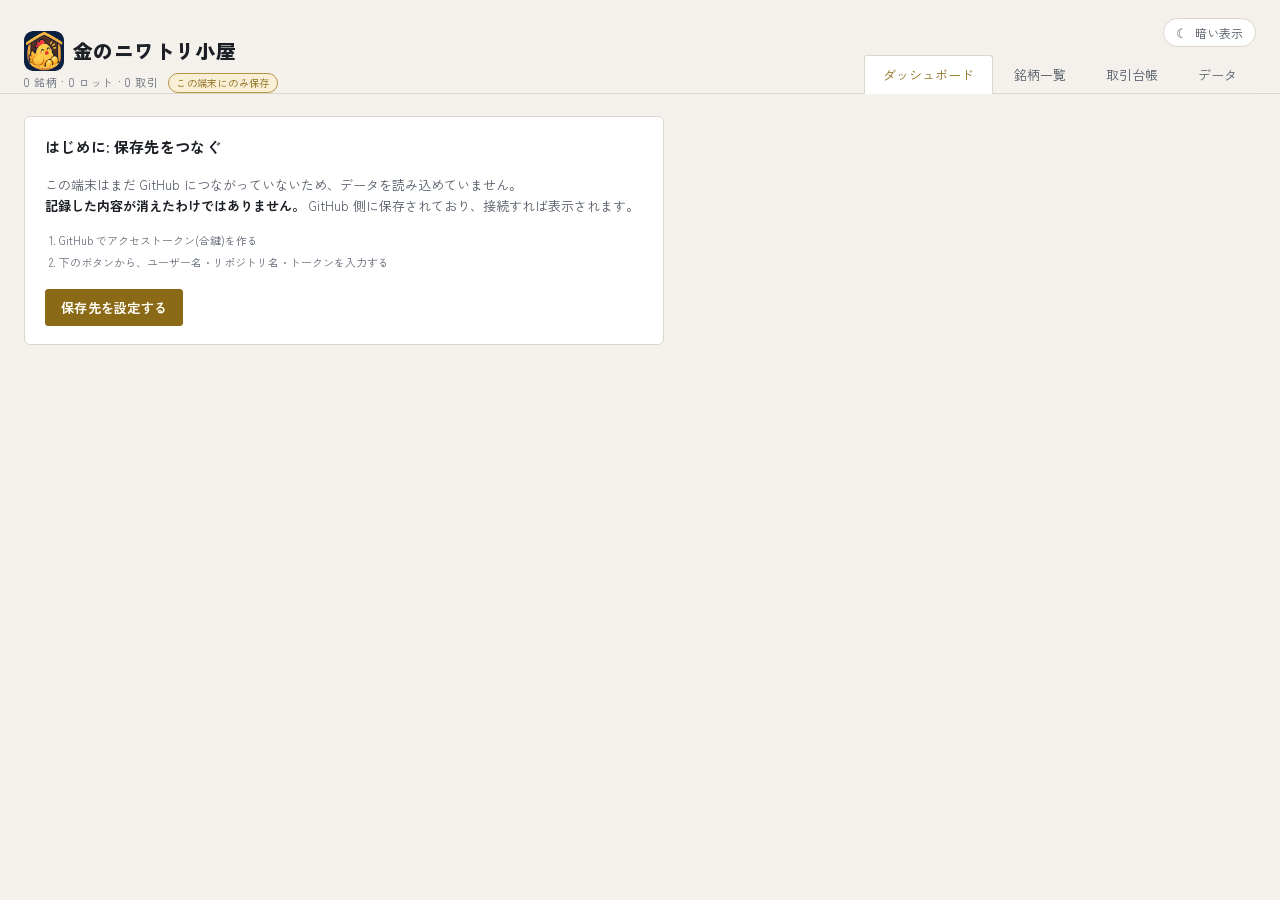
<file: index.html>
<!doctype html>
<html lang="ja">
<head>
  <meta name="app-version" content="202609152326">
  <meta charset="utf-8">
  <meta name="viewport" content="width=device-width, initial-scale=1, viewport-fit=cover">
  <meta name="color-scheme" content="dark light">
  <title>金のニワトリ小屋</title>
  <!-- ホーム画面に置いたときの名前とアイコン(sync/make_icon.py が描く) -->
  <meta name="application-name" content="金のニワトリ小屋">
  <meta name="apple-mobile-web-app-title" content="金のニワトリ小屋">
  <meta name="theme-color" content="#f4f1ec">
  <link rel="manifest" href="./manifest.webmanifest">
  <link rel="icon" type="image/png" sizes="64x64" href="./icons/favicon-64.png">
  <link rel="icon" type="image/png" sizes="32x32" href="./icons/favicon-32.png">
  <link rel="icon" type="image/png" sizes="16x16" href="./icons/favicon-16.png">
  <link rel="apple-touch-icon" href="./icons/apple-touch-icon.png">
  <link rel="preconnect" href="https://fonts.googleapis.com">
  <link rel="preconnect" href="https://fonts.gstatic.com" crossorigin>
  <link href="https://fonts.googleapis.com/css2?family=Zen+Kaku+Gothic+New:wght@400;500;700;900&family=JetBrains+Mono:wght@400;500;700&display=swap" rel="stylesheet">
  <link rel="stylesheet" href="./css/app.css?v=202609152326">
  <script>
    // 画面の描画前にテーマを確定させ、読み込み時のちらつきを防ぐ
    try {
      document.documentElement.dataset.theme =
        localStorage.getItem('khk.theme') === 'dark' ? 'dark' : 'light';
    } catch (e) {
      document.documentElement.dataset.theme = 'light';
    }
  </script>
</head>
<body>
  <div id="app" class="app">
    <header class="topbar">
      <div class="topbar-brand">
        <h1 class="brand-title">
          <img class="brand-icon" src="./icons/favicon-128.png" alt="" width="40" height="40">
          金のニワトリ小屋
        </h1>
        <p class="brand-sub" id="brandSub">読み込み中…</p>
      </div>
      <div class="topbar-right">
        <button class="theme-toggle" id="themeToggle" type="button"
                title="明るい表示と暗い表示を切り替えます">
          <span class="theme-icon" aria-hidden="true"></span>
          <span class="theme-label"></span>
        </button>
        <nav class="tabs" id="tabs">
          <button class="tab" data-view="dashboard">ダッシュボード</button>
          <button class="tab" data-view="holdings">銘柄一覧</button>
          <button class="tab" data-view="ledger">取引台帳</button>
          <button class="tab" data-view="settings">データ</button>
        </nav>
      </div>
    </header>

    <main class="main" id="main">
      <div class="loading">読み込み中…</div>
    </main>
  </div>

  <div class="modal-root" id="modalRoot" hidden></div>
  <div class="toasts" id="toasts"></div>

  <script type="module" src="./js/app.js?v=202609152326"></script>
</body>
</html>
</file>
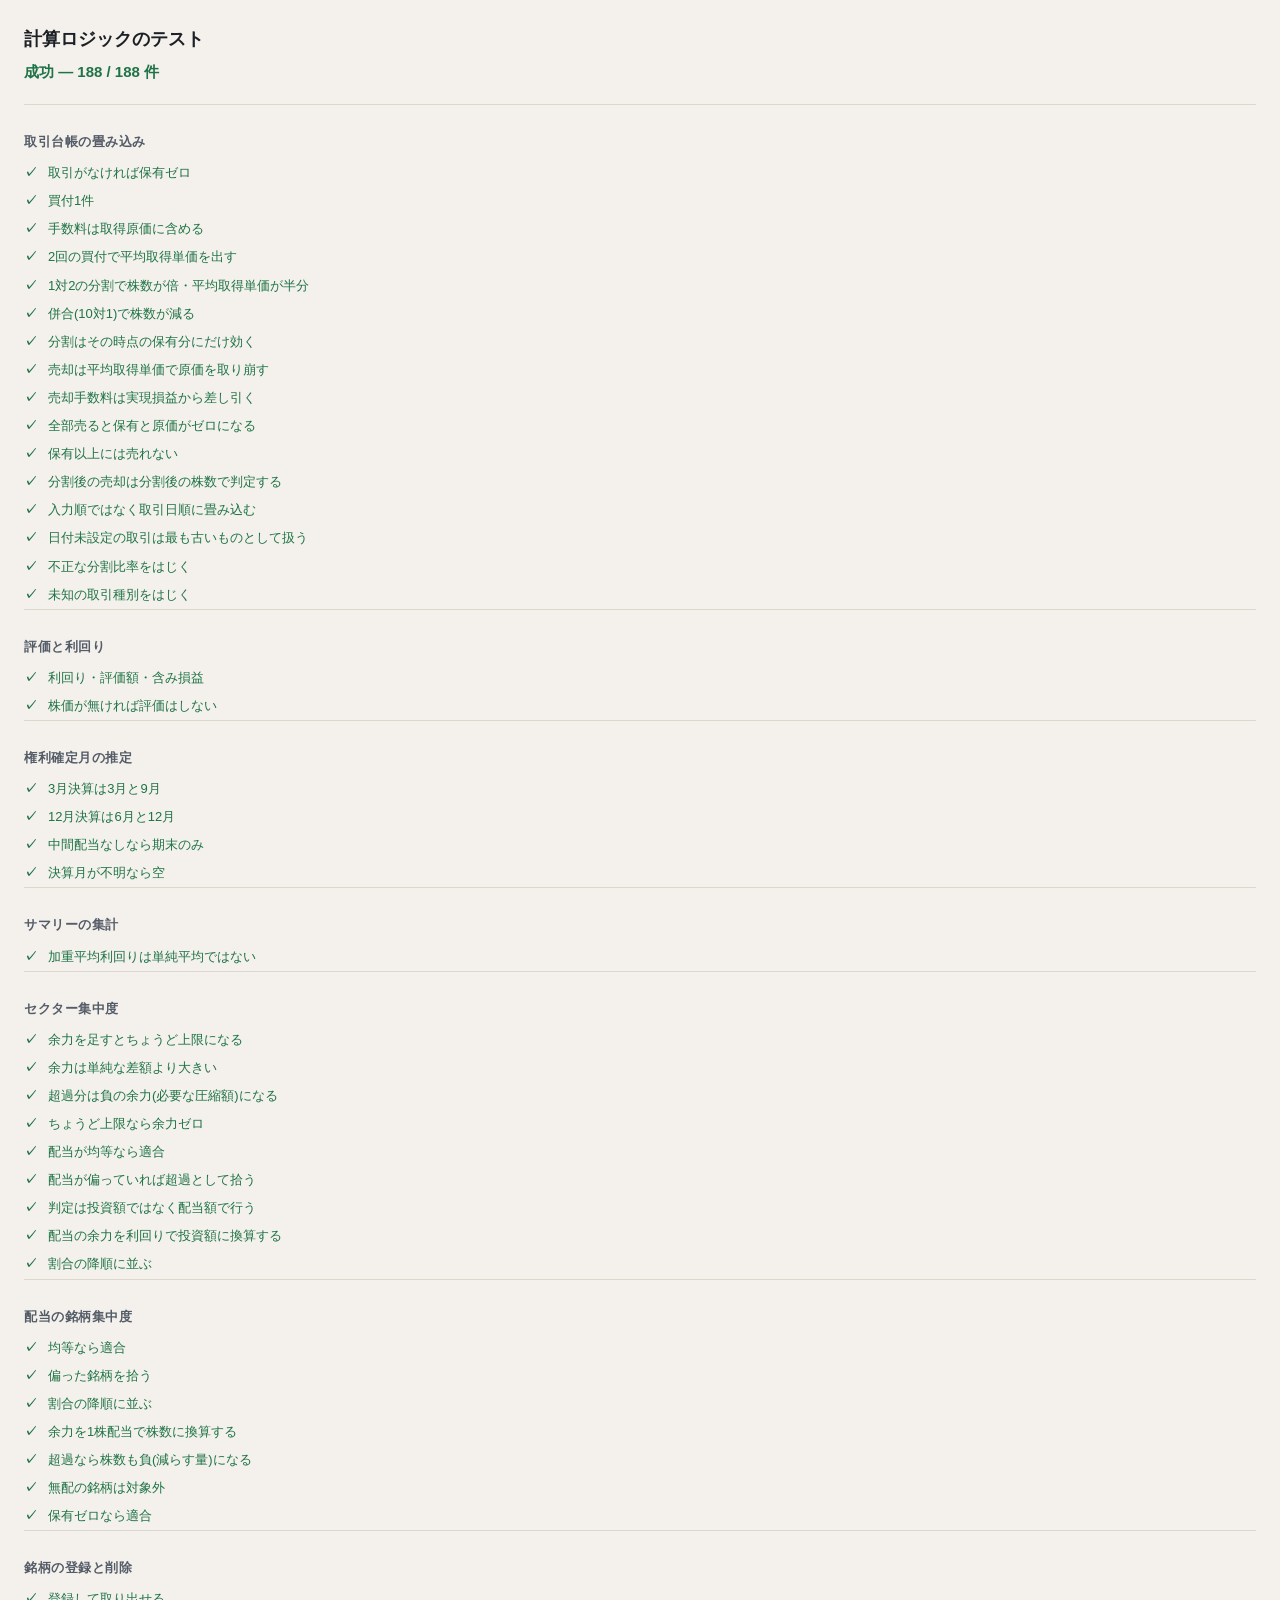
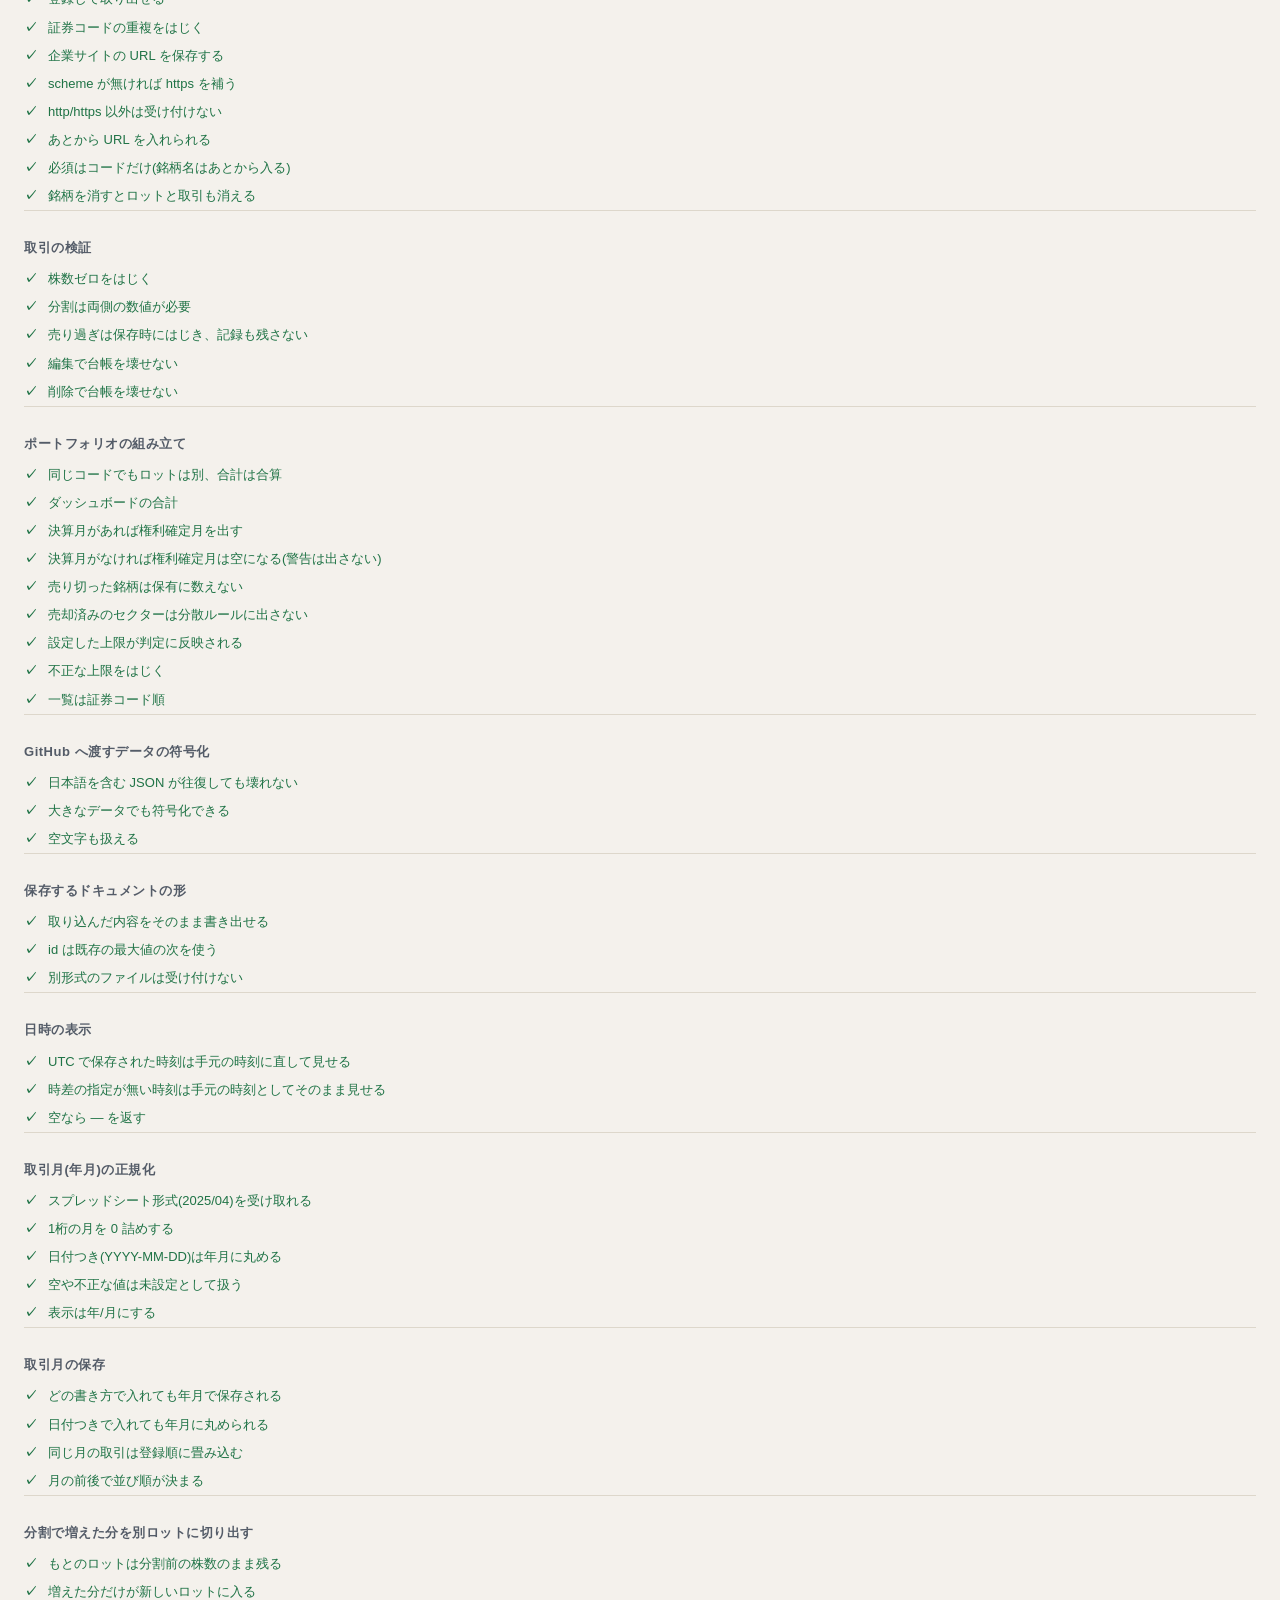
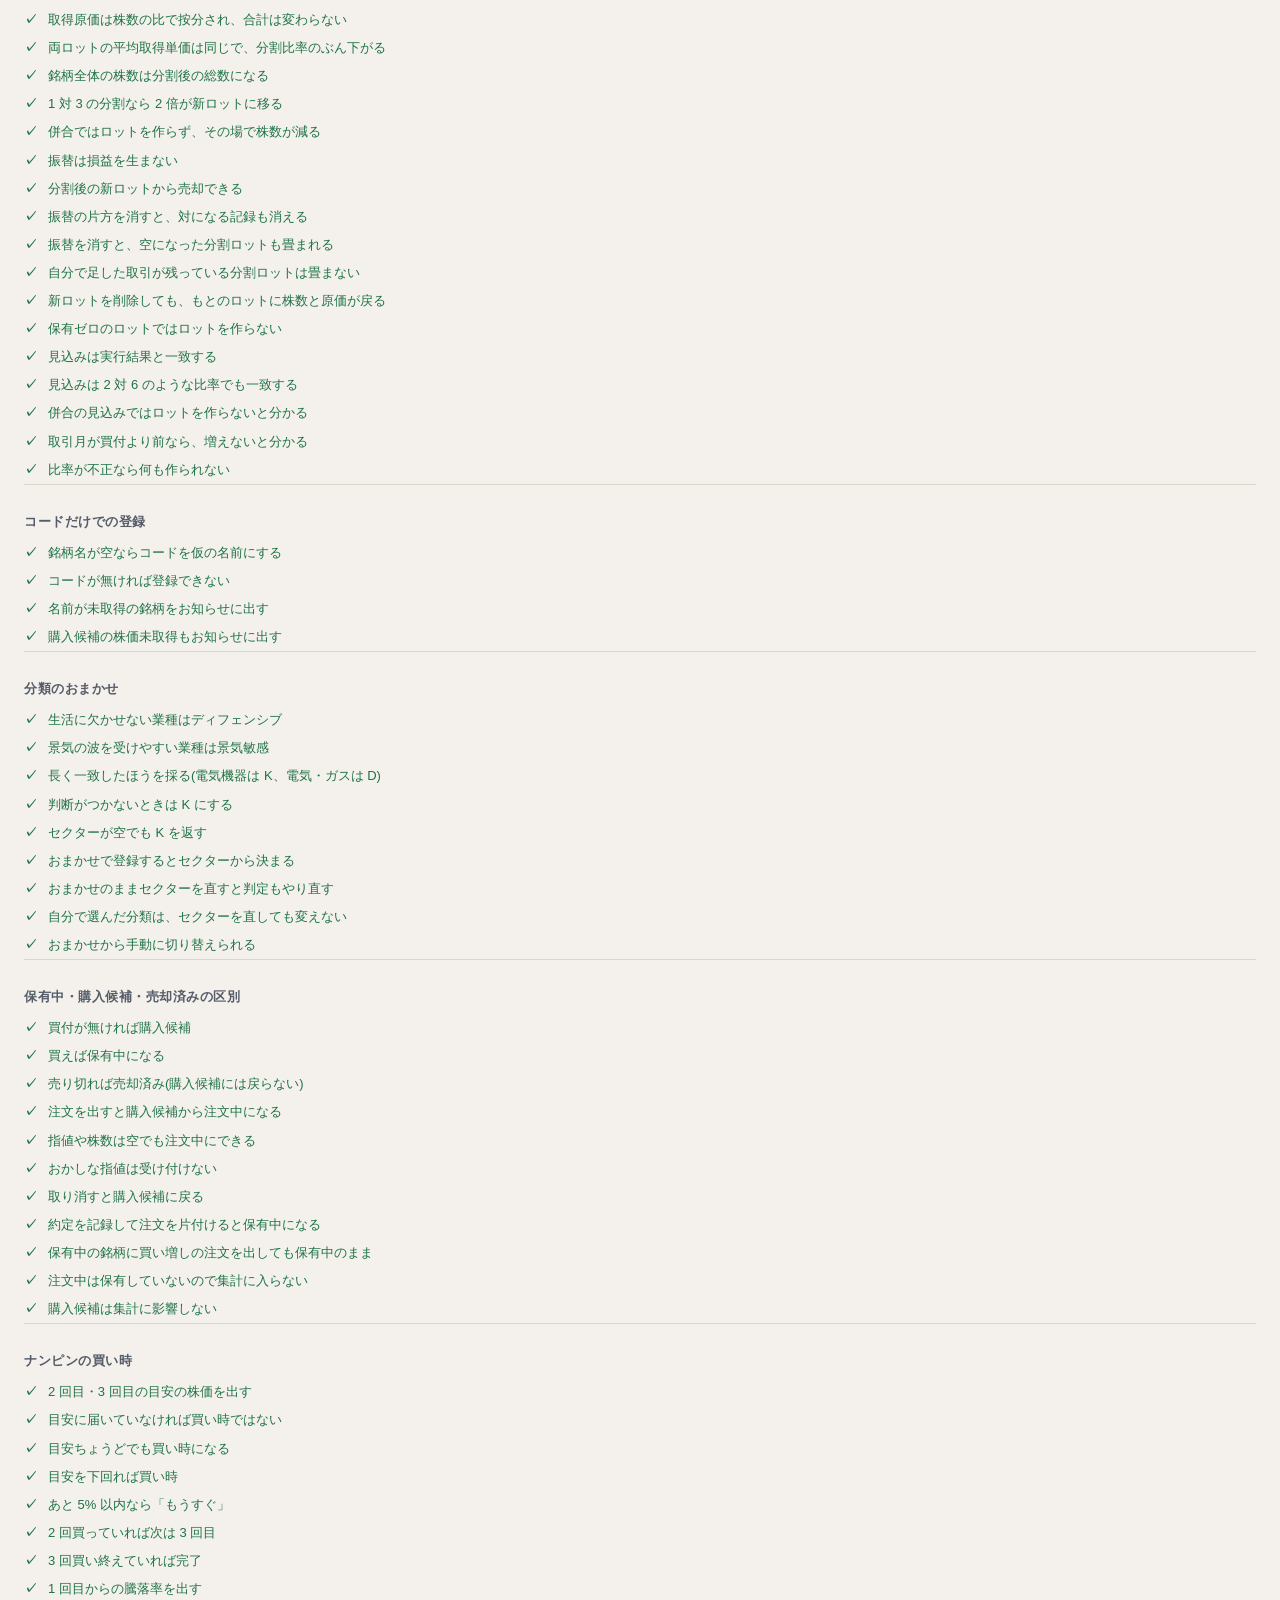
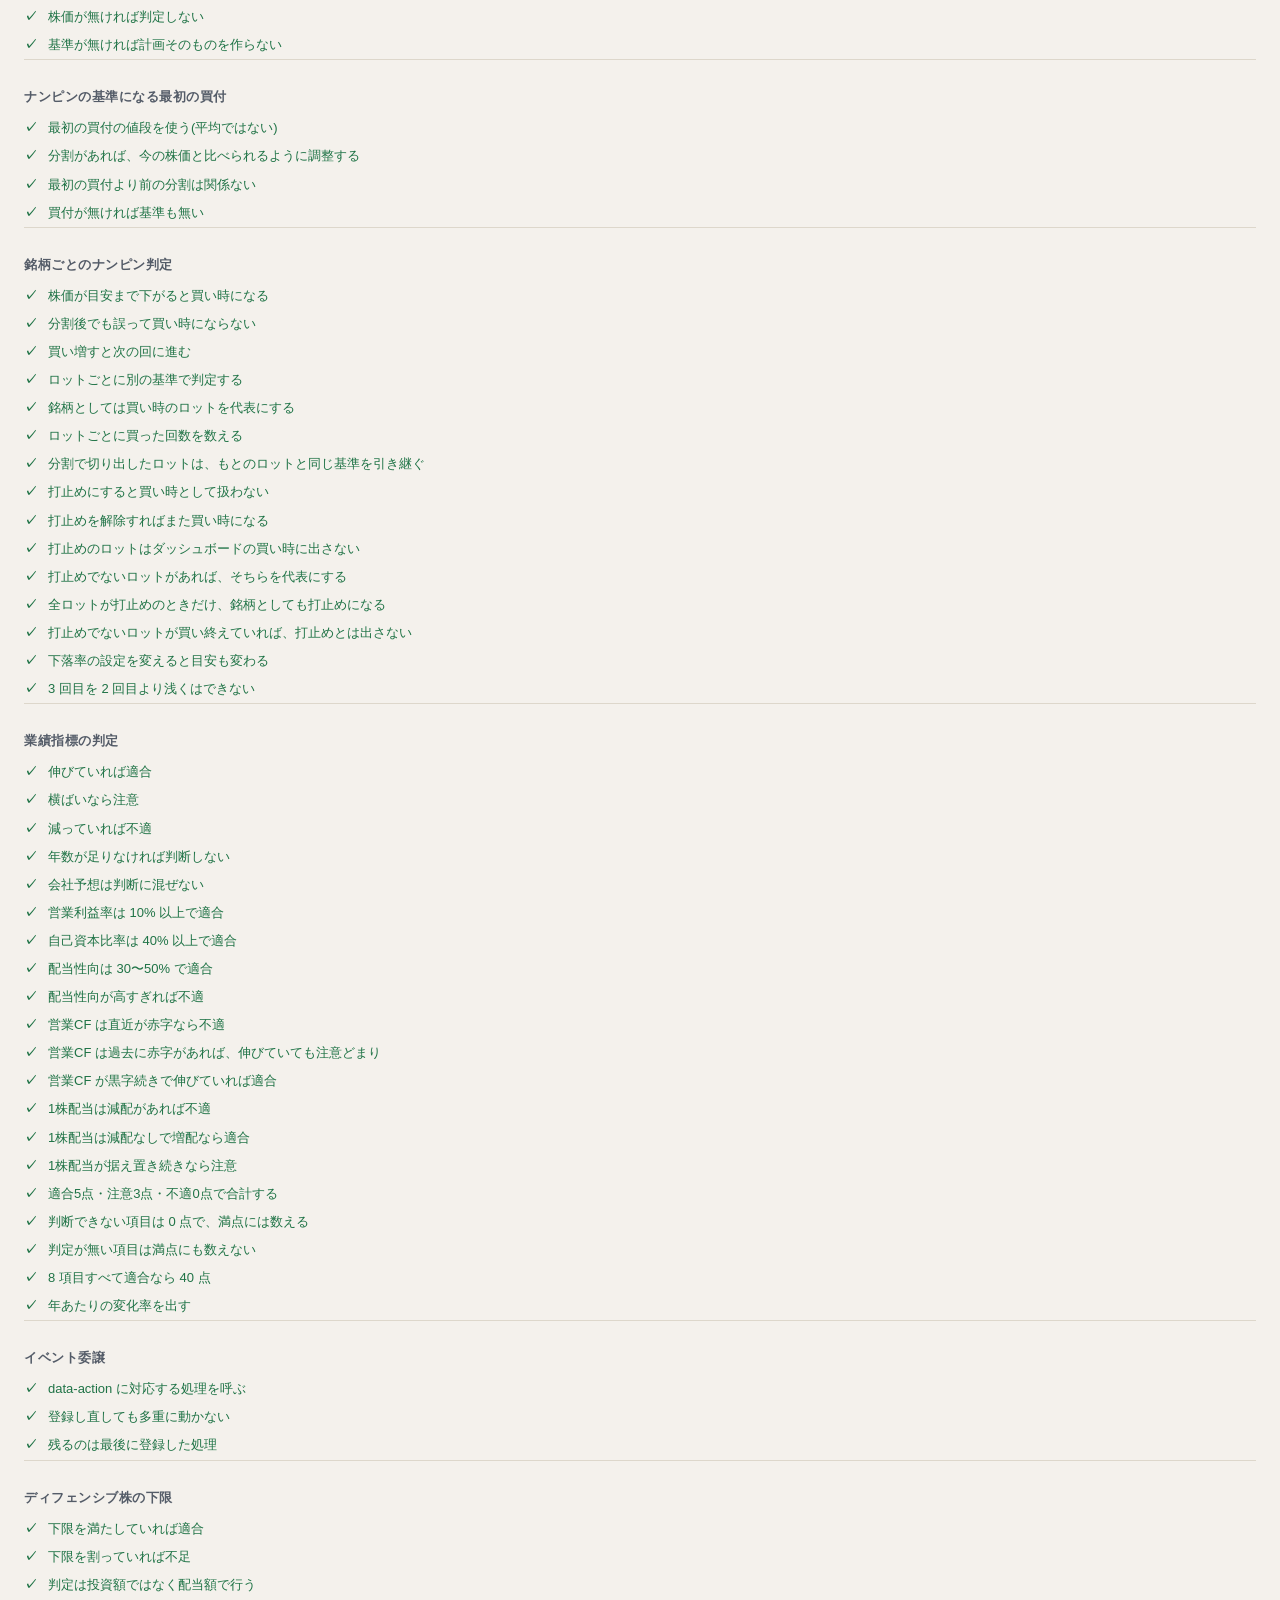
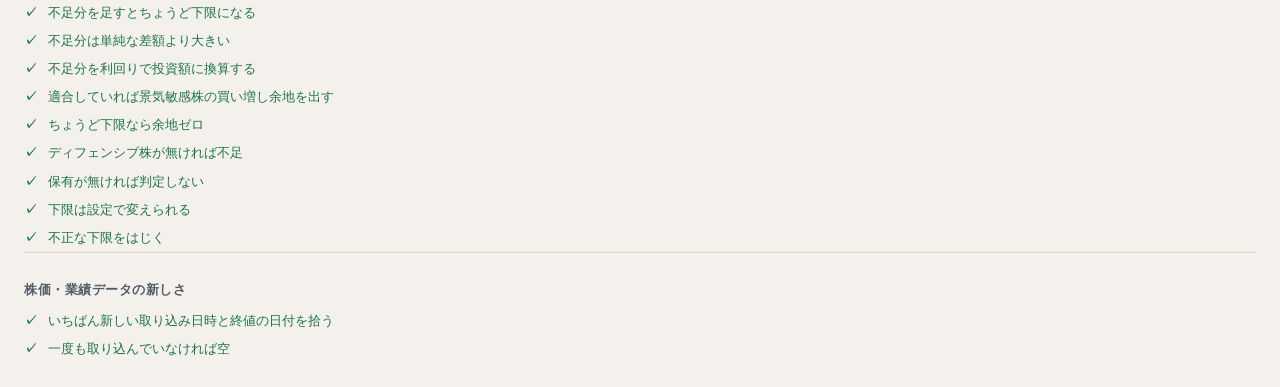
<file: tests/index.html>
<!doctype html>
<html lang="ja">
<head>
  <meta charset="utf-8">
  <title>テスト — 金のニワトリ小屋</title>
  <style>
    body {
      font-family: 'Hiragino Sans', sans-serif;
      background: #f4f1ec; color: #1c2026;
      margin: 0; padding: 24px; line-height: 1.7;
    }
    h1 { font-size: 18px; margin: 0 0 4px; }
    #summary { font-size: 15px; font-weight: 700; margin-bottom: 20px; }
    h2 { font-size: 13px; color: #545c68; margin: 22px 0 6px; letter-spacing: .04em; }
    section { border-top: 1px solid #ddd7cb; padding-top: 4px; }
    .row { display: flex; gap: 10px; font-size: 13px; padding: 3px 0; flex-wrap: wrap; }
    .mark { width: 14px; flex: none; font-weight: 700; }
    .pass { color: #1f7346; }
    .fail { color: #a8322c; }
    .row.fail { font-weight: 700; }
    pre {
      width: 100%; margin: 4px 0 8px 24px; padding: 8px 10px;
      background: #fbe9e7; border-radius: 4px;
      font-size: 12px; white-space: pre-wrap; color: #8d2b26;
    }
  </style>
</head>
<body>
  <h1>計算ロジックのテスト</h1>
  <div id="summary">実行中…</div>
  <div id="results"></div>

  <script type="module">
    import { run, render } from './runner.js?v=202609152326';
    import './tests.js';

    const summary = run();
    render(summary);
    // ブラウザ越しに結果を読み取れるようにしておく
    window.__testSummary = summary;
    document.title = `${summary.failed ? 'NG' : 'OK'} ${summary.passed}/${summary.total} — テスト`;
  </script>
</body>
</html>
</file>
<file: css/app.css>
/* =========================================================================
   高配当株ポートフォリオ — 配色と書体

   既定は明るいテーマ。<html data-theme="dark"> で暗いテーマに切り替わる。
   色は必ずここの変数を経由させ、個別のルールに生の色を書かないこと。
   ========================================================================= */

:root {
  /* --- 明るいテーマ(既定) --------------------------------------------- */
  --ink:          #f4f1ec;   /* ページの地色。和紙を思わせる温かみのある白 */
  --surface:      #ffffff;
  --surface-2:    #f7f4ee;
  --surface-3:    #ebe6dc;
  --border:       #ddd7cb;
  --border-strong:#c3bcac;
  --text-1:       #1c2026;
  --text-2:       #545c68;
  --text-3:       #676e7b;

  --gold:         #8a6a17;
  --gold-dim:     #b39543;
  --gold-hover:   #6f5511;
  --on-gold:      #fffdf6;   /* 金地のボタンに載せる文字色 */
  --teal:         #1f6960;
  --coral:        #9c4f24;
  --green:        #1f7346;
  --red:          #a8322c;
  --violet:       #55469b;
  --blue:         #2f5f9e;

  /* バッジ・警告表示の下地 */
  /* 分類 K(景気敏感)= 赤、D(ディフェンシブ)= 青。
     バッジは地色で塗りつぶして白抜き文字にするため、白文字が乗る濃さにする */
  --k-color:      #b02a22;
  --d-color:      #1c5aa0;
  --on-classification: #ffffff;
  --buy-bg:       #e2f1e8;  --buy-border:   #a6ceb7;
  --sell-bg:      #fae6e5;  --sell-border:  #dfaba8;
  --split-bg:     #eae7f6;  --split-border: #b6adda;
  --warn-bg:      #f8efd6;
  --danger-bg:    #fbeceb;  --danger-border:#dfaba8;  --danger-text: #8d2b26;

  --row-hover:    rgba(0, 0, 0, .045);
  --row-stripe:   rgba(0, 0, 0, .016);
  /* 「くわしく」で出す列の地色。行の縞より少し濃くして、列のまとまりを出す */
  --detail-col:   rgba(138, 106, 23, .05);
  --tab-hover:    rgba(0, 0, 0, .035);
  --overlay:      rgba(58, 52, 42, .38);
  --topbar-fade:  rgba(244, 241, 236, .92);
  --shadow:       0 12px 34px rgba(60, 52, 38, .16);

  /* グラフの系列色。地色に対して十分な濃さを持たせる */
  --chart-1:  #a8801f;
  --chart-2:  #1f6960;
  --chart-3:  #9c4f24;
  --chart-4:  #55469b;
  --chart-5:  #2f5f9e;
  --chart-6:  #1f7346;
  --chart-7:  #8c5a3c;
  --chart-8:  #3d7f9c;
  --chart-9:  #7a6420;
  --chart-10: #5d6472;
  --chart-11: #8a4a72;
  --chart-12: #3f7a68;

  --radius:   3px;
  --radius-lg: 6px;
  --sans: 'Zen Kaku Gothic New', 'Hiragino Sans', 'Yu Gothic UI', sans-serif;
  --display: 'Zen Kaku Gothic New', 'Hiragino Sans', 'Yu Gothic UI', sans-serif;
  --mono: 'JetBrains Mono', 'SFMono-Regular', Consolas, monospace;
}

/* --- 暗いテーマ -------------------------------------------------------
   黒ではなく紺を地にする。青みを残したまま暗くすると沈んだ印象になるため、
   彩度を上げて「濃い紺」と分かる明るさに置いている。 */
:root[data-theme="dark"] {
  --ink:          #0d1730;
  --surface:      #15223f;
  --surface-2:    #1b2a4b;
  --surface-3:    #243358;
  --border:       #27365e;
  --border-strong:#3b4e80;
  --text-1:       #eaeefa;
  --text-2:       #9daaca;
  --text-3:       #8290b2;

  --gold:         #c9a24b;
  --gold-dim:     #8a712f;
  --gold-hover:   #d8b25c;
  --on-gold:      #1d1607;
  --teal:         #4f9c93;
  --coral:        #c97b54;
  --green:        #5fa378;
  --red:          #d2716b;   /* 紺の地では沈みやすいので、少し明るくする */
  --violet:       #8878c4;
  --blue:         #5b87c4;

  /* 暗い地の上でも埋もれず、かつ白文字が読める中間の濃さにする */
  --k-color:      #c33a30;
  --d-color:      #2d6cb4;
  --on-classification: #ffffff;
  /* 紺の地に置くため、どれも少し青を含ませて浮かせている */
  --buy-bg:       #16301f;  --buy-border:   #2d5238;
  --sell-bg:      #33201f;  --sell-border:  #5c3a37;
  --split-bg:     #252347;  --split-border: #443d73;
  --warn-bg:      #2d2512;
  --danger-bg:    #351f1e;  --danger-border:#683936;  --danger-text: #e6a09b;

  --row-hover:    rgba(255, 255, 255, .05);
  --row-stripe:   rgba(255, 255, 255, .015);
  --detail-col:   rgba(201, 162, 75, .07);
  --tab-hover:    rgba(255, 255, 255, .04);
  --overlay:      rgba(4, 9, 22, .74);
  --topbar-fade:  rgba(13, 23, 48, .92);
  --shadow:       0 10px 30px rgba(0, 0, 0, .5);

  --chart-1:  #c9a24b;
  --chart-2:  #4f9c93;
  --chart-3:  #c97b54;
  --chart-4:  #8878c4;
  --chart-5:  #5b87c4;
  --chart-6:  #5fa378;
  --chart-7:  #b5896c;
  --chart-8:  #6f9ec4;
  --chart-9:  #a8894b;
  --chart-10: #7f8ba0;
  --chart-11: #9c6f8e;
  --chart-12: #5f8f7e;
}

*, *::before, *::after { box-sizing: border-box; }

html, body { height: 100%; }

body {
  margin: 0;
  background: var(--ink);
  color: var(--text-1);
  font-family: var(--sans);
  font-size: 14px;
  line-height: 1.65;
  -webkit-font-smoothing: antialiased;
}

.mono { font-family: var(--mono); font-variant-numeric: tabular-nums; }
.display { font-family: var(--display); }
.num { font-family: var(--mono); font-variant-numeric: tabular-nums; }
.pos { color: var(--green); }
.neg { color: var(--red); }
.muted { color: var(--text-3); }
.gold { color: var(--gold); }
.teal { color: var(--teal); }
[hidden] { display: none !important; }

/* ---------------------------------------------------------------- 上部バー */

.topbar {
  position: sticky;
  top: 0;
  z-index: 20;
  display: flex;
  flex-wrap: wrap;
  align-items: flex-end;
  justify-content: space-between;
  gap: 12px;
  padding: 18px 24px 0;
  background: linear-gradient(180deg, var(--ink) 72%, var(--topbar-fade));
  border-bottom: 1px solid var(--border);
  backdrop-filter: blur(8px);
}

.brand-title {
  display: flex;
  align-items: center;
  gap: 9px;
  margin: 0;
  font-family: var(--display);
  font-size: 20px;
  font-weight: 900;
  letter-spacing: .02em;
}
/* 描き込みのある絵なので、小さすぎると表情がつぶれる */
.brand-icon { width: 40px; height: 40px; border-radius: 9px; flex: none; }

.brand-sub {
  margin: 2px 0 0;
  font-size: 11px;
  color: var(--text-3);
  letter-spacing: .06em;
}

/* 保存先の状態を示す小さなラベル */
.storage-chip {
  display: inline-block;
  margin-left: 6px;
  padding: 1px 7px;
  border-radius: 999px;
  border: 1px solid;
  font-size: 10px;
  letter-spacing: .04em;
}
.storage-chip.ok { color: var(--green); border-color: var(--buy-border); background: var(--buy-bg); }
.storage-chip.warn { color: var(--gold); border-color: var(--gold-dim); background: var(--warn-bg); }
.storage-chip.bad { color: var(--red); border-color: var(--sell-border); background: var(--sell-bg); }
.sync-times { display: flex; flex-wrap: wrap; gap: 2px 14px; margin-top: 3px; }
.synced-at { white-space: nowrap; }

.topbar-right {
  display: flex;
  flex-direction: column;
  align-items: flex-end;
  gap: 8px;
}

.theme-toggle {
  display: inline-flex;
  align-items: center;
  gap: 7px;
  appearance: none;
  border: 1px solid var(--border);
  background: var(--surface);
  color: var(--text-2);
  font-family: var(--sans);
  font-size: 12px;
  padding: 5px 12px;
  border-radius: 999px;
  cursor: pointer;
  transition: color .15s, border-color .15s, background .15s;
}
.theme-toggle:hover { color: var(--text-1); border-color: var(--border-strong); }
.theme-toggle .theme-icon { font-size: 13px; line-height: 1; }

.tabs { display: flex; gap: 2px; }

.tab {
  appearance: none;
  border: 1px solid transparent;
  border-bottom: none;
  background: transparent;
  color: var(--text-2);
  font-family: var(--sans);
  font-size: 13px;
  padding: 9px 18px;
  border-radius: var(--radius) var(--radius) 0 0;
  cursor: pointer;
  white-space: nowrap;   /* 狭い画面で「保有一/覧」のように折り返させない */
  flex: none;
  transition: color .15s, background .15s;
}
.tab:hover { color: var(--text-1); background: var(--tab-hover); }
.tab.active {
  color: var(--gold);
  background: var(--surface);
  border-color: var(--border);
  margin-bottom: -1px;
  padding-bottom: 10px;
}

.main { padding: 22px 24px 64px; max-width: 1400px; }

.loading, .empty-state {
  padding: 80px 20px;
  text-align: center;
  color: var(--text-3);
}
.empty-state h3 { font-family: var(--display); color: var(--text-2); margin: 0 0 6px; }

/* ---------------------------------------------------------------- ボタン類 */

.btn {
  appearance: none;
  font-family: var(--sans);
  font-size: 13px;
  border: 1px solid var(--border-strong);
  background: var(--surface-2);
  color: var(--text-1);
  padding: 8px 15px;
  border-radius: var(--radius);
  cursor: pointer;
  letter-spacing: .02em;
  transition: background .15s, border-color .15s, opacity .15s;
  white-space: nowrap;
}
.btn:hover:not(:disabled) { background: var(--surface-3); border-color: var(--gold-dim); }
.btn:disabled { opacity: .45; cursor: not-allowed; }
.btn-primary {
  background: var(--gold);
  border-color: var(--gold);
  color: var(--on-gold);
  font-weight: 700;
}
.btn-primary:hover:not(:disabled) { background: var(--gold-hover); border-color: var(--gold-hover); }
.btn-ghost { background: transparent; border-color: var(--border); color: var(--text-2); }
.btn-danger { border-color: var(--danger-border); color: var(--red); background: transparent; }
.btn-danger:hover:not(:disabled) { background: var(--danger-bg); border-color: var(--red); }
.btn-sm { padding: 5px 10px; font-size: 12px; }

.toolbar {
  display: flex;
  flex-wrap: wrap;
  align-items: center;
  gap: 8px;
  margin-bottom: 16px;
}
.toolbar .spacer { flex: 1 1 auto; }

.input, .select, textarea.input {
  font-family: var(--sans);
  font-size: 13px;
  background: var(--ink);
  border: 1px solid var(--border-strong);
  color: var(--text-1);
  padding: 8px 10px;
  border-radius: var(--radius);
  width: 100%;
}
.input:focus, .select:focus { outline: none; border-color: var(--gold-dim); }
.input.num { font-family: var(--mono); text-align: right; }
.search { max-width: 260px; }

/* ---------------------------------------------------------------- カード群 */

.card {
  background: var(--surface);
  border: 1px solid var(--border);
  border-radius: var(--radius-lg);
  padding: 18px 20px;
}
.card + .card { margin-top: 16px; }
.card-head {
  display: flex;
  align-items: baseline;
  justify-content: space-between;
  gap: 12px;
  margin-bottom: 14px;
}
.card-title {
  margin: 0;
  font-family: var(--display);
  font-size: 15px;
  font-weight: 700;
  letter-spacing: .02em;
}
.card-note { margin: 0; font-size: 11px; color: var(--text-3); }

.grid { display: grid; gap: 16px; }
.grid-2 { grid-template-columns: repeat(2, minmax(0, 1fr)); }
.grid-3 { grid-template-columns: repeat(3, minmax(0, 1fr)); }

/* ------------------------------------------------------------ サマリー帯 */

.summary {
  display: grid;
  grid-template-columns: repeat(auto-fit, minmax(180px, 1fr));
  gap: 1px;
  background: var(--border);
  border: 1px solid var(--border);
  border-radius: var(--radius-lg);
  overflow: hidden;
  margin-bottom: 20px;
}
.summary-cell { background: var(--surface); padding: 16px 18px; }
.summary-label {
  margin: 0 0 6px;
  font-size: 11px;
  color: var(--text-3);
  letter-spacing: .1em;
}
.summary-value {
  margin: 0;
  font-family: var(--mono);
  font-size: 21px;
  font-weight: 700;
  font-variant-numeric: tabular-nums;
  line-height: 1.25;
}
.summary-sub { margin: 4px 0 0; font-size: 11px; color: var(--text-3); }

/* ------------------------------------------------------------------ 表 */

.table-wrap {
  overflow-x: auto;
  border: 1px solid var(--border);
  border-radius: var(--radius-lg);
  background: var(--surface);
}
table.data {
  width: 100%;
  border-collapse: collapse;
  font-size: 13px;
}
table.data th, table.data td {
  padding: 9px 12px;
  border-bottom: 1px solid var(--border);
  text-align: left;
  white-space: nowrap;
}
table.data thead th {
  position: sticky;
  top: 0;
  background: var(--surface-2);
  color: var(--text-3);
  font-size: 11px;
  font-weight: 500;
  letter-spacing: .08em;
  z-index: 1;
  border-bottom: 1px solid var(--border-strong);
}
table.data thead th.sortable { cursor: pointer; user-select: none; }
table.data thead th.sortable:hover { color: var(--text-1); }
table.data thead th .arrow { color: var(--gold); margin-left: 4px; }
/* 並べ替えていない列の印。押せることが分かる程度に薄く出す */
table.data thead th .arrow.idle { color: var(--text-3); opacity: .45; font-size: 11px; }
table.data thead th.sortable:hover .arrow.idle { opacity: 1; color: var(--gold); }
table.data td.r, table.data th.r { text-align: right; font-family: var(--mono); font-variant-numeric: tabular-nums; }
table.data tbody tr:hover { background: var(--row-hover); }
table.data tbody tr:nth-child(even) { background: var(--row-stripe); }
table.data tbody tr:nth-child(even):hover { background: var(--row-hover); }
table.data tbody tr:last-child td { border-bottom: none; }
table.data tbody tr.clickable { cursor: pointer; }
table.data tr.zero td { color: var(--text-3); }
/* メモ列だけは折り返す。ただし潰れて縦に伸びないよう下限を持たせる */
table.data td.cell-note {
  white-space: normal;
  min-width: 160px;
  max-width: 260px;
  line-height: 1.5;
}

.cell-name { display: flex; align-items: center; gap: 8px; }
.cell-name strong { font-weight: 500; }
.row-actions { display: flex; gap: 6px; justify-content: flex-end; }

/* -------------------------------------------------------------- バッジ */

.badge {
  display: inline-block;
  font-family: var(--mono);
  font-size: 10px;
  font-weight: 700;
  letter-spacing: .08em;
  padding: 1px 6px;
  border-radius: 2px;
  border: 1px solid;
}
/* 分類バッジだけは塗りつぶし + 白抜き。一覧の中で最も目を引かせる */
.badge.k {
  color: var(--on-classification);
  background: var(--k-color);
  border-color: var(--k-color);
}
.badge.d {
  color: var(--on-classification);
  background: var(--d-color);
  border-color: var(--d-color);
}
.badge.buy { color: var(--green); border-color: var(--buy-border); background: var(--buy-bg); }
.badge.sell { color: var(--red); border-color: var(--sell-border); background: var(--sell-bg); }
.badge.split { color: var(--violet); border-color: var(--split-border); background: var(--split-bg); }
/* 振替は売買ではないので、控えめな見た目にして買付・売却と取り違えないようにする */
.badge.move_out,
.badge.move_in { color: var(--text-2); border-color: var(--border-strong); background: var(--surface-3); }
.badge.warn { color: var(--gold); border-color: var(--gold-dim); background: var(--warn-bg); }

/* -------------------------------------------------------------- グラフ */

.chart { width: 100%; display: block; overflow: visible; }
.chart text { font-family: var(--mono); fill: var(--text-3); font-size: 10px; }
.chart .axis-line { stroke: var(--border); stroke-width: 1; }
.chart .grid-line { stroke: var(--border); stroke-width: 1; stroke-dasharray: 2 4; opacity: .55; }
.chart .bar { transition: opacity .15s; }
.chart .bar:hover { opacity: .78; }
.chart .label-strong { fill: var(--text-1); font-size: 11px; }

.legend {
  display: flex;
  flex-wrap: wrap;
  gap: 4px 16px;
  margin-top: 12px;
  font-size: 12px;
}
.legend-item { display: flex; align-items: center; gap: 7px; color: var(--text-2); }
.legend-swatch { width: 9px; height: 9px; border-radius: 2px; flex: none; }
.legend-value { margin-left: auto; font-family: var(--mono); color: var(--text-3); font-size: 11px; }

/* 分散ルールのブロック */
.rule-block + .rule-block {
  margin-top: 26px;
  padding-top: 22px;
  border-top: 1px solid var(--border);
}
.rule-head {
  display: flex;
  flex-wrap: wrap;
  align-items: baseline;
  gap: 10px;
  margin-bottom: 8px;
}
.rule-head h4 {
  margin: 0;
  font-size: 13px;
  font-weight: 700;
  letter-spacing: .02em;
}
.rule-limit { font-size: 11px; color: var(--text-3); }
.rule-head .btn { margin-left: auto; }
.rule-verdict { margin: 0 0 14px; font-size: 15px; color: var(--text-1); }
/* 判定そのもの(適合・超過・不足・買い時)。拾い読みできるよう大きく囲む */
.badge.verdict-mark {
  font-size: 13px;
  font-weight: 700;
  padding: 4px 11px;
  border-width: 2px;
  letter-spacing: .02em;
  vertical-align: 1px;
}
/* 判定の中身。下線で、添えの説明と読み分けられるようにする */
.verdict-text {
  font-weight: 700;
  text-decoration: underline;
  text-decoration-thickness: 2px;
  text-underline-offset: 4px;
  text-decoration-color: var(--border-strong);
  margin-left: 4px;
}
/* 買い時の知らせだけは、開いてすぐ目に入るようさらに大きく */
.rule-verdict.buy-alert { font-size: 17px; }
.rule-verdict.buy-alert .verdict-text { text-decoration-color: var(--green); }
/* 買い時が無いときは、大きさは揃えつつ穏やかに */
.rule-verdict.buy-alert.calm { margin: 0; color: var(--text-2); }
.rule-verdict.buy-alert.calm .verdict-text { text-decoration-color: var(--border-strong); }
.rule-verdict .muted { font-size: 12px; font-weight: 400; margin-left: 10px; }

/* 構成比 + 上限ラインの横棒 */
.limit-bars { position: relative; }
.limit-row {
  display: grid;
  grid-template-columns: 130px 1fr 56px 92px;
  align-items: center;
  gap: 10px;
  font-size: 12px;
  margin-bottom: 7px;
}
.limit-label { overflow: hidden; text-overflow: ellipsis; white-space: nowrap; }
.limit-track {
  position: relative;
  height: 11px;
  background: var(--surface-3);
  border-radius: 2px;
  overflow: hidden;
}
.limit-fill { display: block; height: 100%; border-radius: 2px; }
.limit-mark {
  position: absolute;
  top: -2px;
  bottom: -2px;
  left: var(--limit-pos);
  width: 0;
  border-left: 2px dashed var(--text-3);
}
.limit-value { text-align: right; }
.limit-note { text-align: right; font-size: 11px; }
/* 基準線の呼び名は、線の真下に置く */
.limit-legend-row { margin: -2px 0 0; }
.limit-axis { position: relative; height: 26px; }
.limit-legend {
  position: absolute;
  top: 0;
  left: var(--limit-pos);
  transform: translateX(-50%);
  display: flex;
  flex-direction: column;
  align-items: center;
  white-space: nowrap;
  font-size: 11px;
  font-weight: 600;
  line-height: 1.2;
  color: var(--text-2);
}
.limit-legend::before {
  content: '▲';
  font-size: 7px;
  color: var(--text-3);
}

.donut-wrap { display: flex; gap: 20px; align-items: center; flex-wrap: wrap; }
.donut-wrap .chart { flex: 0 0 190px; width: 190px; }
.donut-wrap .legend { flex: 1 1 220px; margin-top: 0; flex-direction: column; gap: 5px; }

/* ------------------------------------------------------- 詳細ビュー */

.detail-head {
  display: flex;
  flex-wrap: wrap;
  align-items: flex-start;
  justify-content: space-between;
  gap: 16px;
  margin-bottom: 18px;
}
.detail-title { margin: 0; font-family: var(--display); font-size: 24px; font-weight: 900; letter-spacing: .01em; }
.detail-meta { margin: 4px 0 0; color: var(--text-3); font-size: 12px; letter-spacing: .04em; }
.crumb {
  background: none;
  border: none;
  color: var(--text-3);
  font-family: var(--sans);
  font-size: 12px;
  cursor: pointer;
  padding: 0 0 6px;
}
.crumb:hover { color: var(--gold); }

.kv { display: grid; grid-template-columns: auto 1fr; gap: 6px 16px; font-size: 13px; }
.kv dt { color: var(--text-3); font-size: 12px; }
.kv dd { margin: 0; font-family: var(--mono); font-variant-numeric: tabular-nums; }

.position-block {
  border: 1px solid var(--border);
  border-radius: var(--radius-lg);
  background: var(--surface);
  margin-bottom: 14px;
  overflow: hidden;
}
.position-head {
  display: flex;
  flex-wrap: wrap;
  align-items: center;
  gap: 12px;
  padding: 12px 16px;
  background: var(--surface-2);
  border-bottom: 1px solid var(--border);
}
.position-head h4 { margin: 0; font-size: 13px; font-weight: 700; letter-spacing: .04em; }
.position-stats { display: flex; gap: 20px; flex-wrap: wrap; margin-left: auto; font-size: 12px; }
.position-stats span { color: var(--text-3); }
.position-stats b,
.position-price b { font-family: var(--mono); color: var(--text-1); font-weight: 500; margin-left: 6px; }
/* ロット名のすぐ後ろに置く現在値。ナンピンの目安と見比べるためのもの */
.position-price { font-size: 12px; color: var(--text-3); }

/* ------------------------------------------------------------ モーダル */

.modal-root {
  position: fixed;
  inset: 0;
  z-index: 60;
  display: flex;
  align-items: center;
  justify-content: center;
  padding: 20px;
  background: var(--overlay);
  backdrop-filter: blur(3px);
}
.modal {
  width: 100%;
  max-width: 620px;
  max-height: 88vh;
  overflow-y: auto;
  background: var(--surface);
  border: 1px solid var(--border-strong);
  border-radius: var(--radius-lg);
  box-shadow: var(--shadow);
}
.modal.wide { max-width: 880px; }
.modal-head {
  display: flex;
  align-items: center;
  justify-content: space-between;
  padding: 16px 20px;
  border-bottom: 1px solid var(--border);
}
.modal-head h3 { margin: 0; font-family: var(--display); font-size: 16px; font-weight: 700; letter-spacing: .02em; }
.modal-body { padding: 18px 20px; }
.modal-foot {
  display: flex;
  gap: 8px;
  justify-content: flex-end;
  padding: 14px 20px;
  border-top: 1px solid var(--border);
  position: sticky;
  bottom: 0;
  background: var(--surface);
}
.close-x {
  background: none;
  border: none;
  color: var(--text-3);
  font-size: 22px;
  line-height: 1;
  cursor: pointer;
  padding: 0 4px;
}
.close-x:hover { color: var(--text-1); }

.field { margin-bottom: 14px; }
.field label {
  display: block;
  font-size: 11px;
  color: var(--text-3);
  letter-spacing: .08em;
  margin-bottom: 5px;
}
.field-row { display: grid; gap: 12px; grid-template-columns: repeat(2, minmax(0, 1fr)); }
.field-row.three { grid-template-columns: repeat(3, minmax(0, 1fr)); }
.hint { font-size: 11px; color: var(--text-3); margin: 5px 0 0; }
.form-error {
  background: var(--danger-bg);
  border: 1px solid var(--danger-border);
  color: var(--danger-text);
  border-radius: var(--radius);
  padding: 9px 12px;
  font-size: 12px;
  margin-bottom: 14px;
}

.seg { display: inline-flex; border: 1px solid var(--border-strong); border-radius: var(--radius); overflow: hidden; }
.seg button {
  appearance: none;
  background: transparent;
  border: none;
  color: var(--text-2);
  font-family: var(--sans);
  font-size: 12px;
  padding: 7px 14px;
  cursor: pointer;
}
.seg button + button { border-left: 1px solid var(--border-strong); }
.seg button.active { background: var(--surface-3); color: var(--gold); font-weight: 700; }
/* 絞り込みボタンに添える件数 */
.seg-count {
  font-family: var(--mono);
  font-size: 11px;
  color: var(--text-3);
  margin-left: 2px;
}
.seg button.active .seg-count { color: var(--gold-dim); }

/* ------------------------------------- ロットの中に置くナンピンの目安 */

.lot-averaging {
  display: flex;
  flex-wrap: wrap;
  align-items: center;
  gap: 6px 18px;
  padding: 9px 16px;
  border-bottom: 1px solid var(--border);
  background: var(--surface-2);
  font-size: 12px;
}
.lot-averaging-label {
  font-size: 11px;
  font-weight: 700;
  color: var(--text-3);
  letter-spacing: .04em;
}
.lot-step { display: inline-flex; align-items: baseline; gap: 5px; }
.lot-step b { font-family: var(--mono); font-size: 13px; color: var(--text-1); }
.lot-step .badge { align-self: center; }
/* 打止めにしたロット。目安は残すが、買い時としては見ない */
.lot-averaging.stopped .lot-step b { color: var(--text-3); font-weight: 400; }

/* 「くわしく」で出し入れする列。地色を少し変えて、まとまりを示す */
.data th.detail-col,
.data td.detail-col { background: var(--detail-col); }

/* 注文中。保有(緑)とも候補(無地)とも違う、青で見分ける */
.badge.order { color: var(--blue); border-color: var(--blue); background: transparent; font-weight: 700; }

/* 銘柄詳細の注文欄 */
.order-panel {
  display: flex;
  flex-wrap: wrap;
  align-items: center;
  gap: 8px 12px;
  margin: 0 0 16px;
  padding: 10px 14px;
  border: 1px solid var(--border);
  border-left: 3px solid var(--blue);
  border-radius: var(--radius);
  background: var(--surface);
  font-size: 13px;
}
.order-panel.idle { border-left-color: var(--border-strong); background: transparent; }
.order-panel.reached { border-left-color: var(--green); }
.order-detail { display: inline-flex; flex-wrap: wrap; align-items: baseline; gap: 4px 6px; }
.order-detail b { font-family: var(--mono); color: var(--text-1); }
.order-hint { color: var(--green); font-weight: 700; }

/* 銘柄名の後ろに置く、企業サイトへの入口 */
.site-mark {
  display: inline-block;
  padding: 0 5px;
  border: 1px solid var(--border-strong);
  border-radius: var(--radius);
  font-family: var(--mono);
  font-size: 10px;
  line-height: 16px;
  color: var(--text-3);
  font-weight: 500;
  cursor: pointer;
  user-select: none;
  transition: color .15s, border-color .15s, background .15s;
}
.site-mark:hover { color: var(--gold); border-color: var(--gold-dim); background: var(--warn-bg); }

/* 業績指標の合計点。銘柄名の横に置く */
.score-chip {
  display: inline-flex;
  align-items: baseline;
  gap: 3px;
  vertical-align: middle;
  margin-left: 10px;
  padding: 3px 11px;
  border: 2px solid;
  border-radius: 999px;
  font-family: var(--mono);
  font-size: 13px;
  line-height: 1.4;
}
.score-chip b { font-size: 17px; font-weight: 700; }
.score-chip .score-max { font-size: 11px; opacity: .75; }
.score-chip.good { color: var(--green); border-color: var(--buy-border); background: var(--buy-bg); }
.score-chip.fair { color: var(--gold); border-color: var(--gold-dim); background: var(--warn-bg); }
.score-chip.poor { color: var(--red); border-color: var(--sell-border); background: var(--sell-bg); }
.score-pending {
  margin-left: 6px;
  vertical-align: middle;
  font-family: var(--sans);
  font-size: 11px;
  font-weight: 400;
  color: var(--text-3);
}

/* 業績指標の判定。グラフの上に基準と結果を 1 行で置く */
.metric-verdict {
  display: flex;
  flex-wrap: wrap;
  align-items: center;
  gap: 4px 10px;
  margin: 0 0 12px;
  font-size: 13px;
  color: var(--text-1);
}
.metric-verdict .muted { font-size: 11px; font-weight: 400; }

/* コードから自動入力したときの知らせ */
.code-hint { display: block; margin-top: 4px; color: var(--teal); font-weight: 700; }

/* ------------------------------------------------------ トグルスイッチ */

.switch { display: inline-flex; align-items: center; gap: 8px; cursor: pointer; user-select: none; }
.switch input { position: absolute; opacity: 0; width: 0; height: 0; }
.switch-track {
  position: relative;
  width: 34px;
  height: 19px;
  border-radius: 999px;
  background: var(--surface-3);
  border: 1px solid var(--border-strong);
  transition: background .15s, border-color .15s;
}
.switch-knob {
  position: absolute;
  top: 2px;
  left: 2px;
  width: 13px;
  height: 13px;
  border-radius: 50%;
  background: var(--text-3);
  transition: transform .15s, background .15s;
}
.switch-label { font-size: 12px; color: var(--text-2); }
.switch.on .switch-track { background: var(--gold); border-color: var(--gold); }
.switch.on .switch-knob { transform: translateX(15px); background: #fff; }
.switch.on .switch-label { color: var(--text-1); font-weight: 700; }
.switch input:focus-visible + .switch-track { outline: 2px solid var(--gold); outline-offset: 2px; }

/* ナンピン行に置く打止めの切り替え */
.lot-stop {
  display: inline-flex;
  align-items: center;
  gap: 5px;
  color: var(--text-3);
  cursor: pointer;
  user-select: none;
}
.lot-stop input { width: 14px; height: 14px; accent-color: var(--red); cursor: pointer; margin: 0; }
.lot-stop.on { color: var(--red); font-weight: 700; }

/* ------------------------------------------------- 分割の実行前プレビュー */

.split-preview {
  margin-top: 14px;
  padding: 14px;
  border: 1px solid var(--border-strong);
  border-radius: var(--radius);
  background: var(--surface-2);
}
.split-preview-title {
  margin: 0 0 10px;
  font-size: 12px;
  font-weight: 700;
  color: var(--text-1);
}
.split-preview-table { width: 100%; border-collapse: collapse; font-size: 13px; }
.split-preview-table th {
  padding: 0 0 6px;
  font-size: 11px;
  font-weight: 500;
  color: var(--text-3);
  text-align: left;
  border-bottom: 1px solid var(--border);
}
.split-preview-table th.r,
.split-preview-table td.r { text-align: right; }
.split-preview-table td { padding: 7px 0; border-bottom: 1px solid var(--border); }
.split-preview-table tr:last-child td { border-bottom: none; }
.split-preview-table .num { font-family: var(--mono); }
/* 「→ 」で始まる列は前の列と一続きに見せたいので、間を詰める */
.split-preview-table td.r + td.r { padding-left: 6px; }

/* -------------------------------------------------------------- トースト */

.toasts {
  position: fixed;
  right: 20px;
  bottom: 20px;
  z-index: 90;
  display: flex;
  flex-direction: column;
  gap: 8px;
  max-width: 380px;
}
.toast {
  background: var(--surface-2);
  border: 1px solid var(--border-strong);
  border-left: 3px solid var(--gold);
  border-radius: var(--radius);
  padding: 11px 15px;
  font-size: 13px;
  box-shadow: var(--shadow);
  animation: toast-in .18s ease-out;
}
.toast.error { border-left-color: var(--red); }
.toast.success { border-left-color: var(--green); }
@keyframes toast-in {
  from { opacity: 0; transform: translateY(8px); }
  to { opacity: 1; transform: none; }
}

.notice {
  display: flex;
  flex-direction: column;
  gap: 7px;
  background: var(--surface-2);
  border: 1px solid var(--border);
  border-left: 3px solid var(--gold-dim);
  border-radius: var(--radius);
  padding: 11px 14px;
  font-size: 12px;
  color: var(--text-2);
  margin-bottom: 16px;
}
.notice b { color: var(--gold); font-weight: 700; }
.notice .btn { align-self: flex-start; }
/* 1 件ずつ頭に印を付けて、拾い読みできるようにする */
.notice-list {
  margin: 0;
  padding: 0;
  list-style: none;
  display: flex;
  flex-direction: column;
  gap: 6px;
}
.notice-list li {
  position: relative;
  padding-left: 23px;
  font-size: 13px;
  font-weight: 600;
  line-height: 1.5;
  color: var(--text-1);
}
.notice-list li::before {
  content: "✅";
  position: absolute;
  left: 0;
  top: 0;
  font-size: 12px;
}
.notice-title {
  margin: 0;
  font-size: 12px;
  font-weight: 700;
  color: var(--text-1);
}
/* 件数。何件あるか見出しで分かるようにする */
.notice-count {
  display: inline-block;
  min-width: 17px;
  padding: 0 5px;
  margin-left: 4px;
  border-radius: 999px;
  background: var(--gold);
  color: #fff;
  font-family: var(--mono);
  font-size: 11px;
  font-weight: 700;
  text-align: center;
}

.progress {
  height: 4px;
  background: var(--surface-3);
  border-radius: 2px;
  overflow: hidden;
}
.progress > span { display: block; height: 100%; background: var(--gold); transition: width .25s; }

/* ------------------------------------------------------------- 画面幅対応 */

@media (max-width: 1080px) {
  .grid-3 { grid-template-columns: repeat(2, minmax(0, 1fr)); }
}
@media (max-width: 820px) {
  .limit-row { grid-template-columns: 92px 1fr 52px; }
  .limit-note { display: none; }
  .topbar { padding: 14px 14px 0; }
  .main { padding: 16px 14px 60px; }
  .grid-2, .grid-3 { grid-template-columns: minmax(0, 1fr); }
  .topbar-right { width: 100%; align-items: stretch; }
  .theme-toggle { align-self: flex-end; }
  /* タブは折り返さず、はみ出す分は横スクロールで送る */
  .tabs { width: 100%; overflow-x: auto; scrollbar-width: none; }
  .tabs::-webkit-scrollbar { display: none; }
  .tab { padding: 9px 14px; }
  .field-row, .field-row.three { grid-template-columns: minmax(0, 1fr); }
  .summary-value { font-size: 18px; }
  .toasts { left: 14px; right: 14px; max-width: none; }
}
</file>
